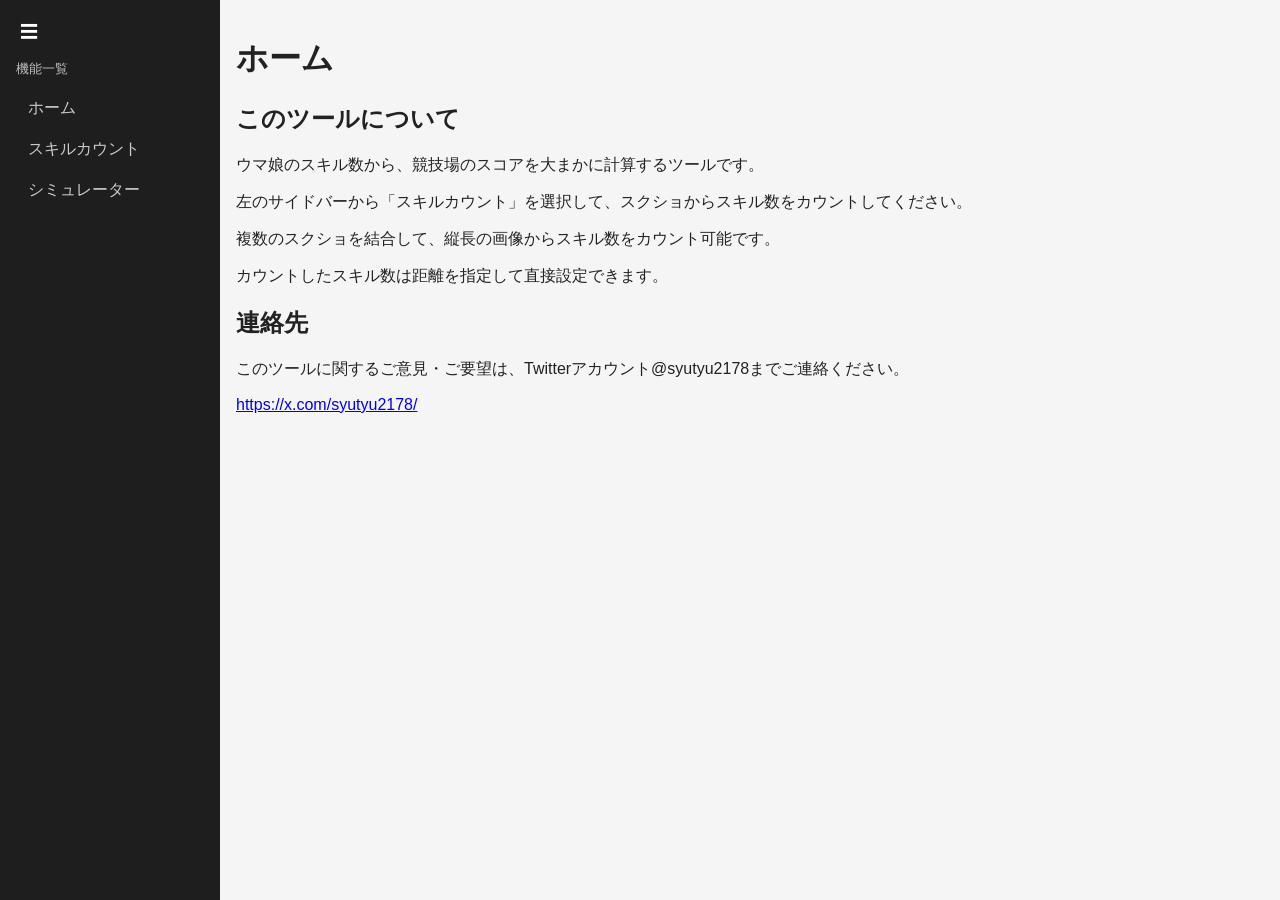
<file: index.html>
<!DOCTYPE html>
<html lang="ja">

<head>
    <meta charset="UTF-8" />
    <title>競技場スコアシミュレーター</title>
    <!-- 共通CSS -->
    <link rel="stylesheet" href="CSS/sidebar.css">
    <link rel="stylesheet" href="CSS/base.css" />

    <!-- ページ固有 -->
    <link rel="stylesheet" href="CSS/index.css" />
</head>

<body>
    <!-- サイドバー注入先 -->
    <div id="sidebar-root"></div>

    <div class="layout-root">

        <main class="main-area">
            <header class="page-header">
                <h1>ホーム</h1>
            </header>

            <section class="page-body">
                <h2>このツールについて</h2>
                <p>ウマ娘のスキル数から、競技場のスコアを大まかに計算するツールです。</p>
                <p>左のサイドバーから「スキルカウント」を選択して、スクショからスキル数をカウントしてください。</p>
                <p>複数のスクショを結合して、縦長の画像からスキル数をカウント可能です。</p>
                <p>カウントしたスキル数は距離を指定して直接設定できます。</p>
            </section>

            <section class="page-body">
                <h2>連絡先</h2>
                <p>このツールに関するご意見・ご要望は、Twitterアカウント@syutyu2178までご連絡ください。</p>
                <a href="https://x.com/syutyu2178/" target="_blank">https://x.com/syutyu2178/</a>
            </section>
        </main>
    </div>

    <script src="components/sidebar.js"></script>
</body>
</file>
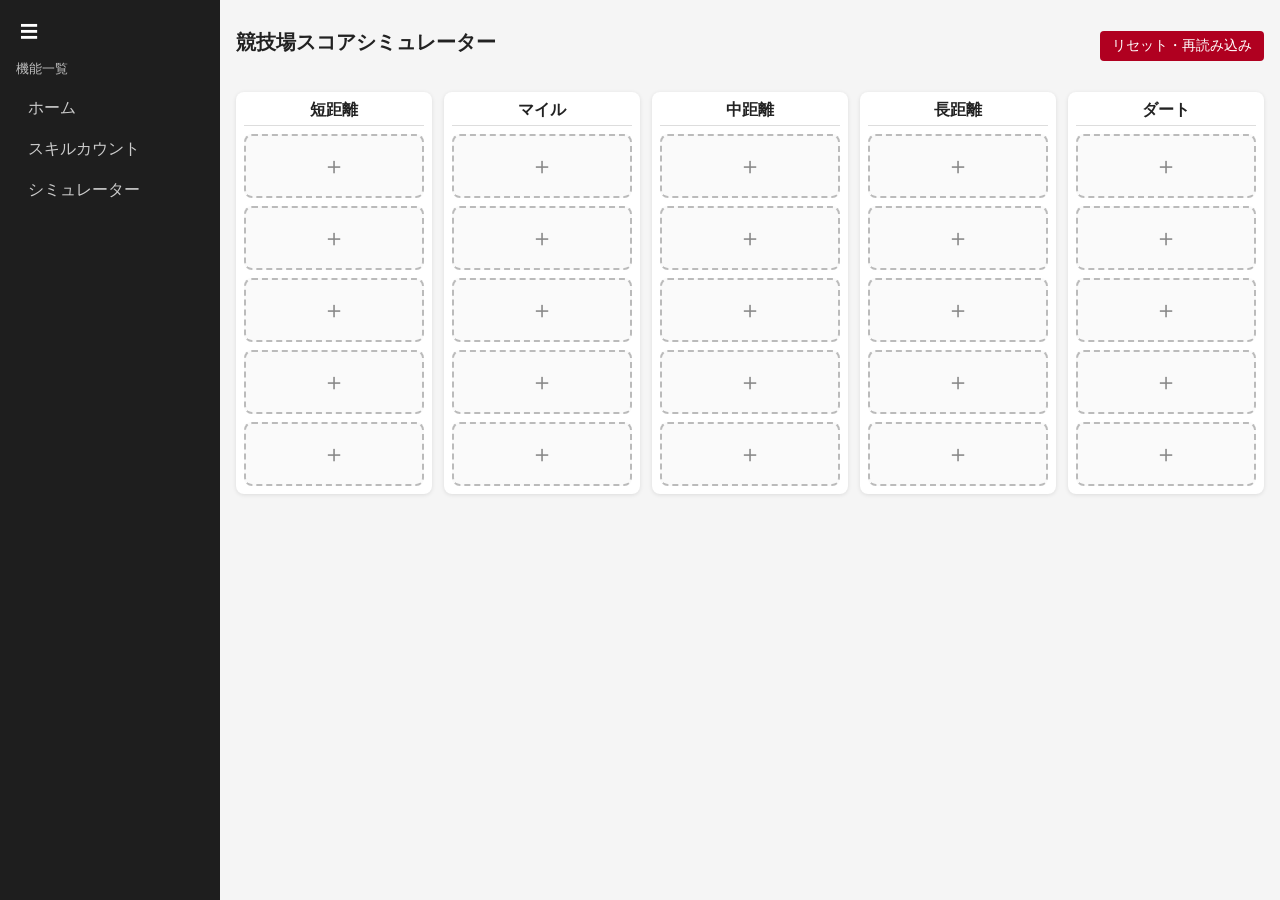
<file: simulator.html>
<!DOCTYPE html>
<html lang="ja">

<head>
    <meta charset="UTF-8" />
    <title>競技場スコアシミュレーター</title>
    <!-- 共通CSS -->
    <link rel="stylesheet" href="CSS/sidebar.css">
    <link rel="stylesheet" href="CSS/base.css" />

    <!-- ページ固有 -->
    <link rel="stylesheet" href="CSS/simulator.css" />
</head>

<body>

    <!-- サイドバー注入先 -->
    <div id="sidebar-root"></div>

    <main class="main-area">

        <div class="app-root">
            <!-- ヘッダー -->
            <div class="app-header">
                <h1>競技場スコアシミュレーター</h1>
                <button id="reset-button">リセット・再読み込み</button>
            </div>

            <div id="courses">

                <!-- ===== コース共通構造 ===== -->
                <!-- コース：短距離、マイル、中距離、長距離、ダート -->
                <!-- ===== 短距離 ===== -->
                <div class="course" data-course="short">
                    <div class="course-title">短距離</div>
                    <div class="slots">
                        <div class="slot empty" data-slot-index="0">
                            <div class="empty-label">＋</div>
                        </div>
                        <div class="slot empty" data-slot-index="1">
                            <div class="empty-label">＋</div>
                        </div>
                        <div class="slot empty" data-slot-index="2">
                            <div class="empty-label">＋</div>
                        </div>
                        <div class="slot empty" data-slot-index="3">
                            <div class="empty-label">＋</div>
                        </div>
                        <div class="slot empty" data-slot-index="4">
                            <div class="empty-label">＋</div>
                        </div>
                    </div>
                </div>

                <!-- ===== マイル ===== -->
                <div class="course" data-course="mile">
                    <div class="course-title">マイル</div>
                    <div class="slots">
                        <div class="slot empty" data-slot-index="0">
                            <div class="empty-label">＋</div>
                        </div>
                        <div class="slot empty" data-slot-index="1">
                            <div class="empty-label">＋</div>
                        </div>
                        <div class="slot empty" data-slot-index="2">
                            <div class="empty-label">＋</div>
                        </div>
                        <div class="slot empty" data-slot-index="3">
                            <div class="empty-label">＋</div>
                        </div>
                        <div class="slot empty" data-slot-index="4">
                            <div class="empty-label">＋</div>
                        </div>
                    </div>
                </div>

                <!-- ===== 中距離 ===== -->
                <div class="course" data-course="middle">
                    <div class="course-title">中距離</div>
                    <div class="slots">
                        <div class="slot empty" data-slot-index="0">
                            <div class="empty-label">＋</div>
                        </div>
                        <div class="slot empty" data-slot-index="1">
                            <div class="empty-label">＋</div>
                        </div>
                        <div class="slot empty" data-slot-index="2">
                            <div class="empty-label">＋</div>
                        </div>
                        <div class="slot empty" data-slot-index="3">
                            <div class="empty-label">＋</div>
                        </div>
                        <div class="slot empty" data-slot-index="4">
                            <div class="empty-label">＋</div>
                        </div>
                    </div>
                </div>

                <!-- ===== 長距離 ===== -->
                <div class="course" data-course="long">
                    <div class="course-title">長距離</div>
                    <div class="slots">
                        <div class="slot empty" data-slot-index="0">
                            <div class="empty-label">＋</div>
                        </div>
                        <div class="slot empty" data-slot-index="1">
                            <div class="empty-label">＋</div>
                        </div>
                        <div class="slot empty" data-slot-index="2">
                            <div class="empty-label">＋</div>
                        </div>
                        <div class="slot empty" data-slot-index="3">
                            <div class="empty-label">＋</div>
                        </div>
                        <div class="slot empty" data-slot-index="4">
                            <div class="empty-label">＋</div>
                        </div>
                    </div>
                </div>

                <!-- ===== ダート ===== -->
                <div class="course" data-course="dirt">
                    <div class="course-title">ダート</div>
                    <div class="slots">
                        <div class="slot empty" data-slot-index="0">
                            <div class="empty-label">＋</div>
                        </div>
                        <div class="slot empty" data-slot-index="1">
                            <div class="empty-label">＋</div>
                        </div>
                        <div class="slot empty" data-slot-index="2">
                            <div class="empty-label">＋</div>
                        </div>
                        <div class="slot empty" data-slot-index="3">
                            <div class="empty-label">＋</div>
                        </div>
                        <div class="slot empty" data-slot-index="4">
                            <div class="empty-label">＋</div>
                        </div>
                    </div>
                </div>
            </div>

            <!-- ===== 編集モーダル ===== -->
            <div id="edit-modal" class="modal hidden" data-course="" data-slot-index="">

                <div class="modal-backdrop"></div>

                <div class="modal-content">

                    <h2>ウマ娘登録</h2>

                    <section>
                        <label>
                            表示名
                            <input type="text" id="input-name" maxlength="15" lang="ja">
                        </label>

                        <label>
                            脚質
                            <select id="input-style">
                                <option value="escape">逃げ</option>
                                <option value="leading">先行</option>
                                <option value="between">差し</option>
                                <option value="chasing">追込</option>
                            </select>
                        </label>

                        <label>
                            賢さ
                            <input type="number" id="input-wisdom" min="0" max="2000">
                        </label>

                        <label>
                            <input type="checkbox" id="input-ace">
                            エース
                        </label>
                    </section>

                    <section>
                        <h3>固有スキル</h3>

                        <label>
                            レアリティ
                            <select id="input-unique-rarity">
                                <option value="high">★★★以上</option>
                                <option value="low">★★以下</option>
                            </select>
                        </label>

                        <label>
                            Lv
                            <select id="input-unique-level">
                                <option value="1">1</option>
                                <option value="2">2</option>
                                <option value="3">3</option>
                                <option value="4" selected>4</option>
                                <option value="5">5</option>
                                <option value="6">6</option>
                            </select>
                        </label>

                        <label>
                            発動回数
                            <select id="input-unique-activation">
                                <option value="0">0回</option>
                                <option value="1" selected>1回</option>
                                <option value="2">2回</option>
                            </select>
                        </label>
                    </section>

                    <section>
                        <h3>通常スキル</h3>

                        <label>
                            金・進化・継承進化(２回発動)
                            <input type="number" id="input-gold-double-skill" min="0">
                        </label>

                        <label>
                            金・進化・継承進化(１回発動)
                            <input type="number" id="input-gold-skill" min="0">
                        </label>

                        <label>
                            白・継承(２回発動)
                            <input type="number" id="input-white-double-skill" min="0">
                        </label>

                        <label>
                            白・継承(１回発動)
                            <input type="number" id="input-white-skill" min="0">
                        </label>

                    </section>

                    <section>
                        <label>
                            <input type="checkbox" id="input-start-dash">
                            スタートダッシュ
                        </label>
                    </section>

                    <div id="import-skill-area" style="display:none; text-align:center; padding: 10px; background:#e0f7fa; border-radius:5px; margin-bottom: 15px;">
                        <p style="margin:0 0 5px; font-size:0.9em; color:#006064;">スキルカウント結果(未反映)があります</p>
                        <button id="btn-import-skills" class="action-button primary" style="width:100%; font-size:0.9em; padding:8px; cursor:pointer; background:#00838f; color:#fff; border:none; border-radius:4px;">この枠に金・白スキル数を反映する</button>
                    </div>

                    <div class="modal-actions">
                        <button id="modal-delete" class="danger">削除</button>
                        <button id="modal-cancel">キャンセル</button>
                        <button id="modal-save">保存</button>
                    </div>

                </div>
            </div>

        </div>
    </main>

    <script src="components/sidebar.js"></script>
    <script src="JS/simulator.js"></script>
</body>

</html>
</file>
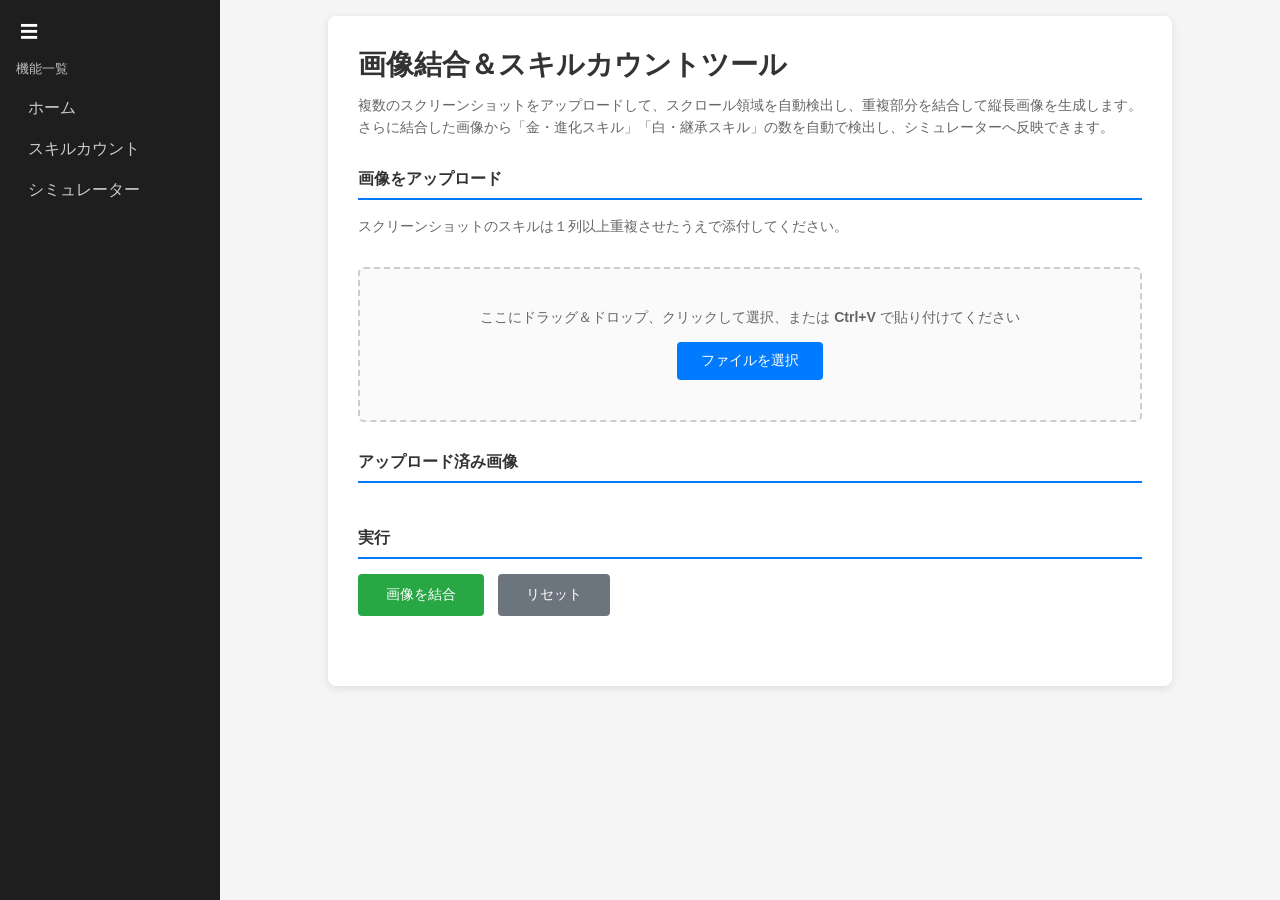
<file: skill-count.html>
<!DOCTYPE html>
<html lang="ja">

<head>
    <meta charset="UTF-8">
    <meta name="viewport" content="width=device-width, initial-scale=1.0">
    <title>競技場スコアシミュレーター</title>
    <!-- 共通CSS -->
    <link rel="stylesheet" href="CSS/sidebar.css">
    <link rel="stylesheet" href="CSS/base.css" />

    <!-- ページ固有 -->
    <link rel="stylesheet" href="CSS/skill-count.css" />
</head>

<body>
    <!-- サイドバー注入先 -->
    <div id="sidebar-root"></div>

    <div class="layout-root">

        <main class="main-area">
            <div class="container">
                <h1>画像結合＆スキルカウントツール</h1>
                <p class="description">
                    複数のスクリーンショットをアップロードして、スクロール領域を自動検出し、重複部分を結合して縦長画像を生成します。<br>
                    さらに結合した画像から「金・進化スキル」「白・継承スキル」の数を自動で検出し、シミュレーターへ反映できます。
                </p>

                <div class="section">
                    <div class="section-title">画像をアップロード</div>
                    <p class="description">
                        スクリーンショットのスキルは１列以上重複させたうえで添付してください。<br>
                    </p>
                    <div class="upload-area" id="uploadArea">
                        <p class="upload-text">ここにドラッグ＆ドロップ、クリックして選択、または <b>Ctrl+V</b> で貼り付けてください</p>
                        <button class="upload-button">ファイルを選択</button>
                        <input type="file" id="fileInput" multiple accept="image/*">
                    </div>
                </div>

                <div class="section">
                    <div class="section-title">アップロード済み画像</div>
                    <div class="image-list" id="imageList"></div>
                </div>



                <div class="section">
                    <div class="section-title">実行</div>
                    <button class="action-button" id="mergeButton">画像を結合</button>
                    <button class="action-button secondary" id="clearButton">リセット</button>
                </div>

                <div class="section" id="previewSection" style="display: none;">
                    <div class="section-title">プレビューと解析結果</div>

                    <div class="count-results" id="countResults" style="display: none;">
                        <h3>スキルカウント結果</h3>
                        <div class="count-values">
                            <div class="count-gold">金・進化系: <span id="res-gold" class="count-number">0</span> 個</div>
                            <div class="count-white">白・継承系: <span id="res-white" class="count-number">0</span> 個</div>
                        </div>
                        <div class="count-actions">
                            <div class="target-distance-container">
                                <label for="targetDistance" class="target-distance-label">反映先距離:</label>
                                <select id="targetDistance" class="target-distance-select">
                                    <option value="短距離">短距離</option>
                                    <option value="マイル">マイル</option>
                                    <option value="中距離">中距離</option>
                                    <option value="長距離">長距離</option>
                                    <option value="ダート">ダート</option>
                                </select>
                            </div>
                            <button class="action-button send-simulator-button" id="sendToSimulatorButton">
                                この結果をシミュレーターへ反映
                            </button>
                            <p class="note-text">※画像認識による推測値です。反映後に手動で微調整してください。</p>
                        </div>
                    </div>

                    <div class="preview-container">
                        <canvas id="previewCanvas"></canvas>
                    </div>
                    <button class="action-button secondary mt-15" id="downloadButton">PNG画像としてダウンロード</button>
                </div>

                <div class="progress-container" id="progressContainer" style="display: none;">
                    <div class="progress-text" id="progressText">処理中...</div>
                    <div class="progress-bar">
                        <div class="progress-fill" id="progressFill"></div>
                    </div>
                </div>

                <div class="error-message" id="errorMessage" style="display: none;"></div>
            </div>
        </main>
    </div>

    <script src="JS/merge.js"></script>
    <script src="JS/skill-count.js"></script>
    <script src="components/sidebar.js"></script>
</body>

</html>
</file>
<file: CSS/sidebar.css>
/* サイドバーの幅設定 */
:root {
    --sidebar-width-open: 220px;
    --sidebar-width-closed: 56px;
    --sidebar-width: var(--sidebar-width-open);
}

/* 折りたたみ状態 */
body.sidebar-collapsed {
    --sidebar-width: var(--sidebar-width-closed);
}

/* スタイル */
.sidebar {
    position: fixed;
    top: 0;
    left: 0;

    width: var(--sidebar-width);
    height: 100vh;

    background-color: #1e1e1e;
    color: #fff;

    padding: 16px;
    box-sizing: border-box;

    display: flex;
    flex-direction: column;

    transition: width 0.2s ease;
    overflow: hidden;
}

/* トグルボタン */
.sidebar-toggle {
    background: none;
    border: none;
    color: #fff;
    font-size: 18px;
    cursor: pointer;

    padding: 4px;
    margin-bottom: 12px;
    align-self: flex-start;
}

/* タイトル */
.sidebar-title {
    font-size: 13px;
    margin-bottom: 12px;
    opacity: 0.7;

    transition: opacity 0.15s ease;
}

/* ナビゲーション */
.sidebar-nav {
    list-style: none;
    padding: 0;
    margin: 0;

    display: flex;
    flex-direction: column;
    gap: 4px;

    transition: opacity 0.15s ease;
}

.sidebar-nav a {
    display: block;
    padding: 8px 12px;
    border-radius: 4px;

    color: #ccc;
    text-decoration: none;
    white-space: nowrap;
}

.sidebar-nav a:hover {
    background: #333;
    color: #fff;
}

.sidebar-nav a.active {
    background: #444;
    color: #fff;
}

/* 折りたたみ時のタイトルとナビゲーション非表示 */
body.sidebar-collapsed .sidebar-title,
body.sidebar-collapsed .sidebar-nav {
    opacity: 0;
    pointer-events: none;
}
</file>
<file: CSS/base.css>
/* 共通スタイル */

html, body {
    margin: 0;
    padding: 0;
    height: 100%;
}

/* ベースフォントと背景色 */
body {
    font-family: -apple-system, BlinkMacSystemFont, "Segoe UI",
        "Hiragino Kaku Gothic ProN", Meiryo, sans-serif;
    background: #f5f5f5;
    color: #222;
}

:root {
    --sidebar-width-open: 220px;
    --sidebar-width-closed: 56px;
    --sidebar-width: var(--sidebar-width-open);
}

/* 折りたたみ時 */
body.sidebar-collapsed {
    --sidebar-width: var(--sidebar-width-closed);
}

/* ===== メイン領域（サイドバー除外） ===== */
.main-area {
    margin-left: var(--sidebar-width);
    min-height: 100vh;

    padding: 16px;
    box-sizing: border-box;

    transition:
        margin-left 0.2s ease;
}
</file>
<file: CSS/index.css>
/* =========================
   初期画面
========================= */
* {
    box-sizing: border-box;
}
</file>
<file: CSS/simulator.css>
/* =========================
   共通レイアウト
========================= */
* {
    box-sizing: border-box;
}

/* シミュレーター要素を中央寄せ */
.app-root {
    width: max-content;
    max-width: 100%;
    margin: 0 auto;
}


/* スマホ対策（はみ出し防止） */
@media (max-height: 700px) {
  body {
    align-items: flex-start;
  }
}

/* ===== 全体 ===== */
body {
    margin: 0;
    padding: 0;
    font-family: -apple-system, BlinkMacSystemFont, "Segoe UI",
        "Hiragino Kaku Gothic ProN", Meiryo, sans-serif;
    background: #f5f5f5;
    color: #222;
}


/* ===== 見出し ===== */
h1 {
    margin-bottom: 20px;
    font-size: 20px;
}

/* ===== リセットボタン ===== */
.app-header {
  display: flex;
  align-items: center;
  justify-content: space-between; /* 左：タイトル / 右：リセット */
  margin-bottom: 16px;
}

#reset-button {
  padding: 6px 12px;
  font-size: 14px;
  cursor: pointer;

  background: #b00020;
  color: #fff;
  border: none;
  border-radius: 4px;
}

#reset-button:hover:not(:disabled) {
  background: #d00030;
}

#reset-button:disabled {
  opacity: 0.4;
  cursor: not-allowed;
}


#reset-button:hover {
  background: #d00030;
}

/* ===== コース全体 ===== */
#courses {
    display: flex;
    gap: 12px;
    align-items: flex-start;
}

/* ===== 1コース ===== */
.course {
    background: #ffffff;
    border-radius: 8px;
    width: 200px;
    padding: 8px;
    box-shadow: 0 1px 4px rgba(0, 0, 0, 0.1);
}

.course-title {
    text-align: center;
    font-weight: bold;
    margin-bottom: 8px;
    padding-bottom: 4px;
    border-bottom: 1px solid #ddd;
}

/* ===== 枠リスト ===== */
.slots {
    display: flex;
    flex-direction: column;
    gap: 8px;
}

/* ===== 共通スロット ===== */
.slot {
    border-radius: 8px;
    min-height: 64px;
    padding: 6px;
    cursor: pointer;
    display: flex;
    flex-direction: column;
    justify-content: center;
}

/* ===== 空枠 ===== */
.slot.empty {
    border: 2px dashed #bbb;
    background: #fafafa;
    align-items: center;
    justify-content: center;
    color: #888;
}

.slot.empty:hover {
    background: #f0f0f0;
}

.empty-label {
    font-size: 24px;
    line-height: 1;
}

/* ===== 登録済み枠 ===== */
.slot.filled {
    background: #fdfdfd;
    border: 1px solid #ddd;
}

.slot.filled:hover {
    background: #f7f7f7;
}

/* ===== ヘッダ（脚質・エース） ===== */
.slot-header {
    display: flex;
    align-items: center;
    gap: 4px;
    margin-bottom: 2px;
}

/* ===== 脚質ラベル ===== */
.style-label {
    font-size: 15px;
    padding: 2px 6px;
    border-radius: 999px;
    color: #fff;
    line-height: 1;
}

.style-label.escape {
    background: #3498db;
}

.style-label.leading {
    background: #2ecc71;
}

.style-label.between {
    background: #f39c12;
}

.style-label.chasing {
    background: #e74c3c;
}

/* ===== ACE ===== */
.ace-label {
    font-size: 15px;
    font-weight: bold;
    color: #fff;
    background: #2ecc71;
    padding: 2px 4px;
    border-radius: 4px;
    line-height: 1;
}

/* ===== 名前 ===== */
.slot-name {
    font-size: 15px;
    font-weight: bold;
    margin-bottom: 2px;
    white-space: nowrap;
    overflow: hidden;
    text-overflow: ellipsis;
}

/* ===== スコア ===== */
.slot-score {
    font-size: 15px;
    color: #444;
    text-align: right;
}

/* ===== 順位 ===== */
.slot-rank {
  font-size: 15px;
  color: #666;
  text-align: right;
}

/* =========================
   ポップアップ共通
========================= */

.modal {
    position: fixed;
    inset: 0;
    z-index: 1000;
}

/* 非表示 */
.hidden {
    display: none;
}

/* 背景の暗転 */
.modal-backdrop {
    position: absolute;
    inset: 0;
    background: rgba(0, 0, 0, 0.45);
}

/* モーダル中身 */
.modal-content {
    position: relative;
    background: #ffffff;
    width: 450px;
    max-width: calc(100% - 32px);
    max-height: 90vh;
    overflow-y: auto;

    margin: 40px auto;
    padding: 16px;

    border-radius: 12px;
    box-shadow:
        0 10px 30px rgba(0, 0, 0, 0.25);

    animation: modal-fade-in 0.2s ease-out;
}

/* モーダル表示アニメーション */
@keyframes modal-fade-in {
    from {
        opacity: 0;
        transform: translateY(8px);
    }

    to {
        opacity: 1;
        transform: translateY(0);
    }
}

/* モーダル内見出し・セクション・フォーム要素 */
.modal-content h2 {
    margin: 0 0 12px;
    font-size: 18px;
    text-align: center;
}

.modal-content h3 {
    margin: 12px 0 6px;
    font-size: 14px;
    border-bottom: 1px solid #eee;
    padding-bottom: 2px;
}

.modal-content section {
    margin-bottom: 12px;
}

.modal-content label {
    display: flex;
    font-size: 14px;
    gap: 4px;
    margin-bottom: 8px;
}

/* フォーム要素共通 */
.modal-content input[type="text"],
.modal-content input[type="number"],
.modal-content select {
    padding: 6px 8px;
    font-size: 13px;
    border-radius: 6px;
    border: 1px solid #ccc;
}

.modal-content input[type="checkbox"] {
    margin-right: 4px;
}

/* ボタンエリア */
.modal-actions {
    display: flex;
    justify-content: flex-end;
    gap: 8px;
    margin-top: 12px;
}

/* 共通ボタン */
.modal-actions button {
    padding: 6px 12px;
    font-size: 13px;
    border-radius: 6px;
    border: none;
    cursor: pointer;
}

/* 通常 */
#modal-cancel {
    background: #ddd;
}

/* 保存 */
#modal-save {
    background: #3498db;
    color: #fff;
}

/* 削除 */
#modal-delete.danger {
    margin-right: auto;
    background: #e74c3c;
    color: #fff;
}
</file>
<file: CSS/skill-count.css>
* {
    margin: 0;
    padding: 0;
    box-sizing: border-box;
}



.container {
    width: max-content;
    max-width: 100%;
    margin: 0 auto;
    background: white;
    border-radius: 8px;
    padding: 30px;
    box-shadow: 0 2px 8px rgba(0, 0, 0, 0.1);
}

h1 {
    font-size: 28px;
    margin-bottom: 10px;
    color: #333;
    font-weight: 600;
}

.description {
    color: #666;
    font-size: 14px;
    margin-bottom: 30px;
    line-height: 1.6;
}

.section {
    margin-bottom: 30px;
}

.section-title {
    font-size: 16px;
    font-weight: 600;
    margin-bottom: 15px;
    color: #333;
    border-bottom: 2px solid #007bff;
    padding-bottom: 8px;
}

.upload-area {
    border: 2px dashed #ccc;
    border-radius: 6px;
    padding: 40px 20px;
    text-align: center;
    cursor: pointer;
    transition: all 0.3s;
    background-color: #fafafa;
}

.upload-area:hover {
    border-color: #007bff;
    background-color: #f0f7ff;
}

.upload-area.dragover {
    border-color: #007bff;
    background-color: #e7f3ff;
    box-shadow: 0 0 8px rgba(0, 123, 255, 0.3);
}

.upload-area input {
    display: none;
}

.upload-text {
    color: #666;
    font-size: 14px;
    margin-bottom: 15px;
}

.upload-button {
    display: inline-block;
    background-color: #007bff;
    color: white;
    padding: 10px 24px;
    border-radius: 4px;
    cursor: pointer;
    font-size: 14px;
    border: none;
    transition: background-color 0.3s;
    font-weight: 500;
}

.upload-button:hover {
    background-color: #0056b3;
}

.image-list {
    display: grid;
    grid-template-columns: repeat(auto-fill, minmax(120px, 1fr));
    gap: 15px;
}

.image-item {
    position: relative;
    border: 1px solid #ddd;
    border-radius: 6px;
    overflow: hidden;
    background-color: #f9f9f9;
}

.image-item img {
    width: 100%;
    height: auto;
    display: block;
}

.image-item-info {
    padding: 8px;
    font-size: 12px;
    color: #666;
    text-align: center;
}

.image-item-remove {
    position: absolute;
    top: 5px;
    right: 5px;
    background-color: #ff4444;
    color: white;
    border: none;
    border-radius: 50%;
    width: 24px;
    height: 24px;
    cursor: pointer;
    font-size: 16px;
    display: flex;
    align-items: center;
    justify-content: center;
    transition: background-color 0.3s;
}

.image-item-remove:hover {
    background-color: #cc0000;
}

.settings {
    background-color: #f9f9f9;
    padding: 20px;
    border-radius: 6px;
}

.settings label {
    display: block;
    margin-bottom: 15px;
    font-size: 14px;
    color: #333;
}

.settings label:last-child {
    margin-bottom: 0;
}

.settings span {
    display: block;
    margin-bottom: 8px;
    font-weight: 500;
}

.settings input[type="range"] {
    width: 100%;
    margin-right: 10px;
    vertical-align: middle;
}

.settings input[type="number"] {
    width: 100px;
    padding: 6px;
    border: 1px solid #ccc;
    border-radius: 4px;
    font-size: 14px;
}

.settings input[type="range"]+span {
    display: inline;
    margin-left: 10px;
    font-weight: 600;
    color: #007bff;
}

.action-button {
    background-color: #28a745;
    color: white;
    padding: 12px 28px;
    border-radius: 4px;
    border: none;
    cursor: pointer;
    font-size: 14px;
    font-weight: 500;
    transition: background-color 0.3s;
    margin-right: 10px;
    margin-bottom: 10px;
}

.action-button:hover {
    background-color: #218838;
}

.action-button:disabled {
    background-color: #ccc;
    cursor: not-allowed;
}

.action-button.secondary {
    background-color: #6c757d;
    margin-right: 0;
}

.action-button.secondary:hover {
    background-color: #5a6268;
}

.preview-container {
    border: 1px solid #ddd;
    border-radius: 6px;
    padding: 20px;
    background-color: #f9f9f9;
    text-align: center;
    max-height: 600px;
    overflow-y: auto;
}

.preview-container canvas {
    max-width: 100%;
    border: 1px solid #ddd;
    border-radius: 4px;
}

.progress-container {
    background-color: #f0f7ff;
    padding: 20px;
    border-radius: 6px;
    border-left: 4px solid #007bff;
}

.progress-text {
    font-size: 14px;
    color: #333;
    margin-bottom: 10px;
    font-weight: 500;
}

.progress-bar {
    width: 100%;
    height: 6px;
    background-color: #e9ecef;
    border-radius: 3px;
    overflow: hidden;
}

.progress-fill {
    height: 100%;
    background-color: #007bff;
    width: 0%;
    transition: width 0.3s;
}

.error-message {
    background-color: #f8d7da;
    color: #721c24;
    padding: 15px;
    border-radius: 6px;
    border-left: 4px solid #f5c6cb;
    font-size: 14px;
}

/* カウント結果領域 */
.count-results {
    background: #f8f9fa;
    border: 1px solid #ddd;
    padding: 15px;
    border-radius: 8px;
    margin-bottom: 20px;
}

.count-results h3 {
    margin-top: 0;
    color: #333;
    text-align: center;
}

.count-values {
    display: flex;
    justify-content: space-around;
    font-size: 1.2em;
    margin-bottom: 15px;
}

.count-gold {
    color: #b8860b;
    font-weight: bold;
}

.count-white {
    color: #555;
    font-weight: bold;
}

.count-number {
    font-size: 1.5em;
}

.count-actions {
    text-align: center;
}

.target-distance-container {
    margin-bottom: 10px;
}

.target-distance-label {
    font-weight: bold;
    margin-right: 10px;
}

.target-distance-select {
    padding: 5px;
    font-size: 1.1em;
    border-radius: 4px;
    border: 1px solid #ccc;
}

.send-simulator-button {
    background-color: #ff7f50 !important;
    width: 100%;
    max-width: 300px;
}

.send-simulator-button:hover {
    background-color: #e06c42 !important;
}

.note-text {
    font-size: 0.85em;
    color: #666;
    margin-top: 5px;
}

.mt-15 {
    margin-top: 15px;
}
</file>
